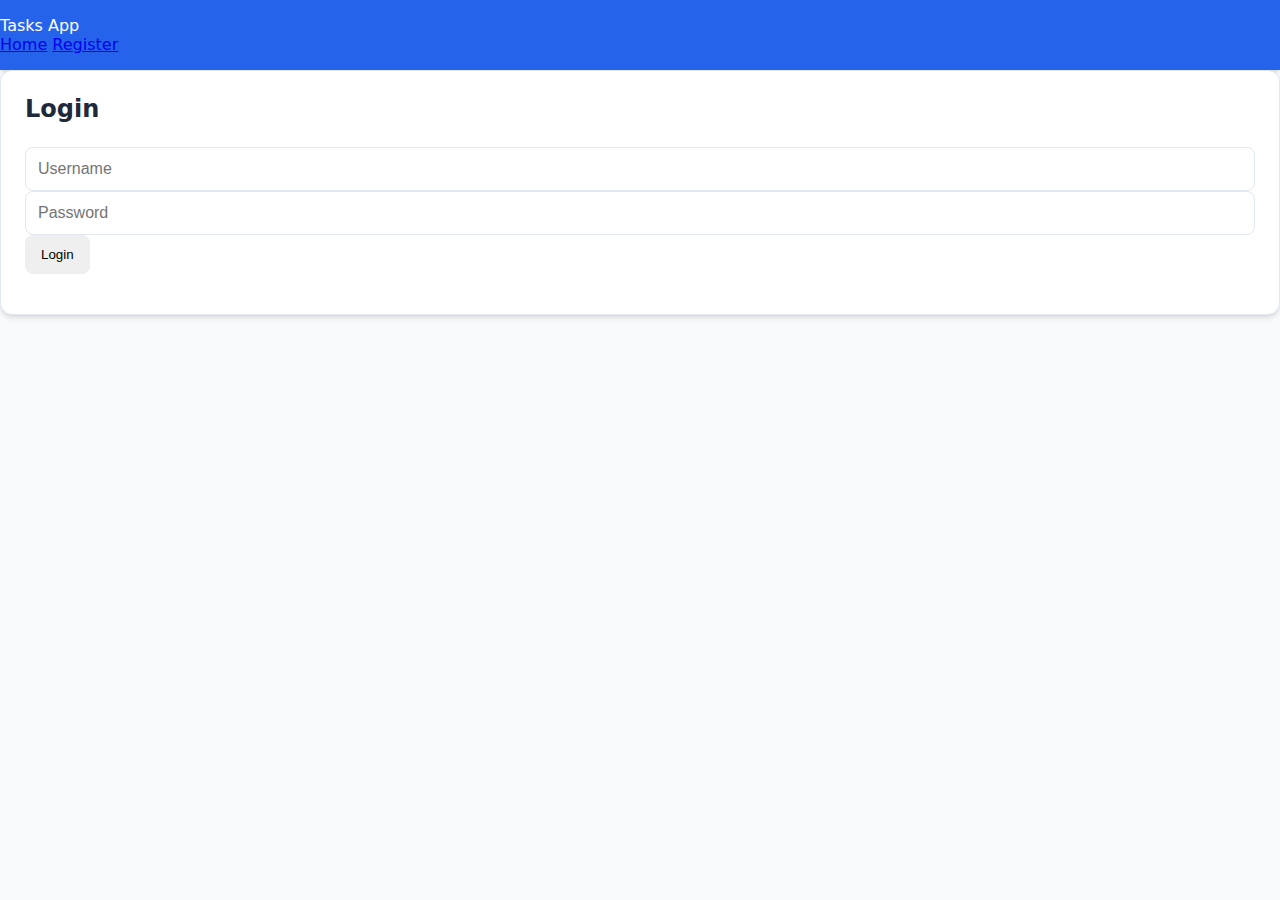
<file: src/main/resources/static/login.html>
<!DOCTYPE html>
<html lang="en">
<head>
    <meta charset="UTF-8">
    <title>Login</title>
    <link rel="stylesheet" href="css/main.css">
</head>
<body>

<nav>
    <div>Tasks App</div>
    <div>
        <a href="index.html">Home</a>
        <a href="register.html">Register</a>
    </div>
</nav>

<div class="card">
    <h2>Login</h2>

    <input id="username" type="text" placeholder="Username">
    <input id="password" type="password" placeholder="Password">

    <button onclick="login()">Login</button>

    <p class="error" id="error"></p>
</div>


<script src="js/api.js"></script>
<script src="js/auth.js"></script>

</body>
</html>
</file>
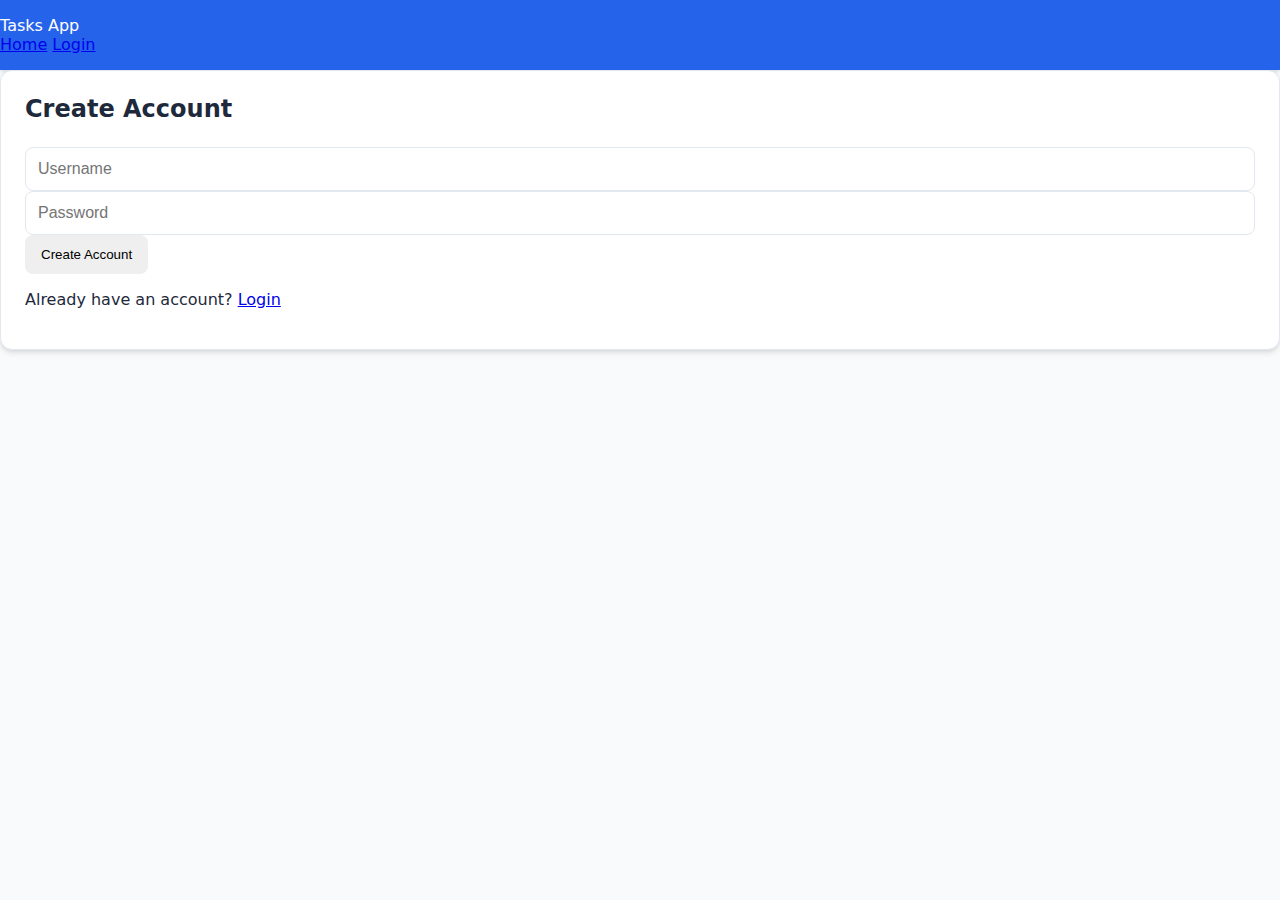
<file: src/main/resources/static/register.html>
<!DOCTYPE html>
<html lang="en">
<head>
    <meta charset="UTF-8">
    <title>Register</title>
    <link rel="stylesheet" href="css/main.css">
</head>
<body>

<nav>
    <div>Tasks App</div>
    <div>
        <a href="index.html">Home</a>
        <a href="login.html">Login</a>
    </div>
</nav>

<div class="card">
    <h2>Create Account</h2>

    <input id="username" type="text" placeholder="Username">
    <input id="password" type="password" placeholder="Password">

    <button onclick="register()">Create Account</button>

    <p>
        Already have an account?
        <a href="login.html">Login</a>
    </p>
</div>

<script src="js/api.js"></script>
<script src="js/auth.js"></script>
</body>
</html>
</file>
<file: src/main/resources/static/css/main.css>
:root {
    --primary: #2563eb;
    --primary-hover: #1d4ed8;
    --bg-main: #f8fafc;
    --text-main: #1e293b;
    --text-muted: #64748b;
    --border: #e2e8f0;
    --white: #ffffff;
    --shadow: 0 4px 6px -1px rgb(0 0 0 / 0.1), 0 2px 4px -2px rgb(0 0 0 / 0.1);
    --success: #10b981;
    --warning: #f59e0b;
    --danger: #ef4444;
}

body {
    margin: 0;
    font-family: 'Inter', -apple-system, system-ui, sans-serif;
    background-color: var(--bg-main);
    color: var(--text-main);
}

/* Landing Page */
.hero {
    background: linear-gradient(135deg, var(--primary) 0%, #4f46e5 100%);
    color: var(--white);
    padding: 8rem 1rem;
    text-align: center;
    margin-bottom: 0;
    clip-path: polygon(0 0, 100% 0, 100% 90%, 0 100%);
}

.hero h2 {
    font-size: 3.5rem;
    font-weight: 800;
    margin-bottom: 1.5rem;
    letter-spacing: -0.05rem;
    line-height: 1.1;
}

.hero p {
    font-size: 1.25rem;
    opacity: 0.95;
    max-width: 600px;
    margin: 0 auto 2.5rem;
    line-height: 1.6;
}

.btn-lg {
    padding: 1rem 2.5rem;
    font-size: 1.1rem;
    font-weight: 600;
    border-radius: 9999px;
    box-shadow: 0 10px 15px -3px rgba(0, 0, 0, 0.1), 0 4px 6px -2px rgba(0, 0, 0, 0.05);
    transition: transform 0.2s;
}

.btn-lg:hover {
    transform: translateY(-2px);
}

.btn-white {
    background: var(--white);
    color: var(--primary);
}

/* Features Section */
.features {
    display: grid;
    grid-template-columns: repeat(auto-fit, minmax(280px, 1fr));
    gap: 2.5rem;
    max-width: 1200px;
    margin: -4rem auto 4rem;
    /* Overlap hero */
    padding: 0 20px;
    position: relative;
    z-index: 10;
}

.feature-card {
    background: var(--white);
    padding: 2.5rem;
    border-radius: 16px;
    box-shadow: 0 20px 25px -5px rgba(0, 0, 0, 0.1), 0 10px 10px -5px rgba(0, 0, 0, 0.04);
    text-align: center;
    border: 1px solid rgba(255, 255, 255, 0.1);
    transition: transform 0.3s ease, box-shadow 0.3s ease;
}

.feature-card:hover {
    transform: translateY(-8px);
    box-shadow: 0 25px 50px -12px rgba(0, 0, 0, 0.25);
}

.feature-icon {
    font-size: 3rem;
    margin-bottom: 1.5rem;
    display: inline-block;
    background: #f0f9ff;
    padding: 1rem;
    border-radius: 50%;
    line-height: 1;
}

.feature-card h3 {
    margin: 0 0 1rem;
    color: var(--text-main);
    font-size: 1.5rem;
    font-weight: 700;
}

.feature-card p {
    color: var(--text-muted);
    line-height: 1.7;
    margin: 0;
}

footer {
    text-align: center;
    padding: 4rem 2rem;
    color: var(--text-muted);
    background: #f8fafc;
    border-top: 1px solid var(--border);
    margin-top: auto;
}

/* Nav */
nav {
    background-color: var(--primary);
    color: var(--white);
    padding: 1rem 0;
    box-shadow: var(--shadow);
}

.nav-container {
    max-width: 1000px;
    margin: 0 auto;
    padding: 0 20px;
    display: flex;
    justify-content: space-between;
    align-items: center;
}

nav h1 {
    margin: 0;
    font-size: 1.25rem;
}

.logout-btn {
    background: rgba(255, 255, 255, 0.1);
    color: white;
    border: 1px solid rgba(255, 255, 255, 0.2);
    width: auto;
    padding: 0.5rem 1rem;
}

/* Layout */
.container {
    max-width: 800px;
    margin: 2rem auto;
    padding: 0 20px;
}

.card {
    background: var(--white);
    border-radius: 12px;
    padding: 1.5rem;
    box-shadow: var(--shadow);
    margin-bottom: 2rem;
    border: 1px solid var(--border);
}

.card h2 {
    margin-top: 0;
    margin-bottom: 1.5rem;
    font-size: 1.5rem;
}

/* Form */
.form-group {
    display: flex;
    flex-direction: column;
    gap: 0.75rem;
}

input,
textarea {
    width: 100%;
    padding: 0.75rem;
    border: 1px solid var(--border);
    border-radius: 8px;
    font-size: 1rem;
    transition: border-color 0.2s;
    box-sizing: border-box;
}

input:focus,
textarea:focus {
    outline: none;
    border-color: var(--primary);
}

textarea {
    min-height: 100px;
    resize: vertical;
}

button {
    cursor: pointer;
    border-radius: 8px;
    font-weight: 500;
    transition: all 0.2s;
    border: none;
    padding: 0.75rem 1rem;
}

.btn-primary {
    background: var(--primary);
    color: white;
}

.btn-primary:hover {
    background: var(--primary-hover);
}

/* List Header & Controls */
.list-header {
    margin-bottom: 2rem;
}

.controls {
    display: flex;
    flex-direction: column;
    gap: 1rem;
    margin-top: 1rem;
}

.filters {
    display: flex;
    gap: 0.5rem;
}

.filter-btn {
    background: #f1f5f9;
    color: var(--text-muted);
    padding: 0.5rem 1rem;
    font-size: 0.875rem;
}

.filter-btn.active {
    background: var(--primary);
    color: white;
}

/* Task List */
#taskList {
    list-style: none;
    padding: 0;
    margin: 0;
}

.task-item {
    padding: 1rem;
    border-bottom: 1px solid var(--border);
    display: flex;
    justify-content: space-between;
    align-items: center;
    transition: background 0.2s;
}

.task-item:last-child {
    border-bottom: none;
}

.task-item:hover {
    background-color: #f8fafc;
}

.task-info {
    flex: 1;
}

.task-info h3 {
    margin: 0;
    font-size: 1.1rem;
}

.task-info p {
    margin: 0.25rem 0 0;
    color: var(--text-muted);
    font-size: 0.875rem;
}

.task-item.completed h3 {
    text-decoration: line-through;

    color: var(--text-muted);
}

/* Modal */
.modal {
    display: none;
    position: fixed;
    z-index: 1000;
    left: 0;
    top: 0;
    width: 100%;
    height: 100%;
    background-color: rgba(0, 0, 0, 0.5);
    align-items: center;
    justify-content: center;
}

.modal-content {
    background-color: var(--white);
    padding: 2rem;
    border-radius: 12px;
    width: 100%;
    max-width: 400px;
    box-shadow: var(--shadow);
}

.modal-footer {
    display: flex;
    justify-content: flex-end;
    gap: 1rem;
    margin-top: 1.5rem;
}

.btn-secondary {
    background: #e2e8f0;
    color: var(--text-main);
}

/* Badges */
.badge {
    padding: 0.25rem 0.5rem;
    border-radius: 999px;
    font-size: 0.75rem;
    font-weight: 500;
}

.badge-admin {
    background: #e0e7ff;
    color: #4338ca;
}

.badge-user {
    background: #dcfce7;
    color: #15803d;
}

.task-actions {
    display: flex;
    gap: 0.5rem;
}

.btn-icon {
    padding: 0.5rem;
    font-size: 0.75rem;
    width: auto;
}

.btn-success {
    background: var(--success);
    color: white;
}

.btn-warning {
    background: var(--warning);
    color: white;
}

.btn-danger {
    background: var(--danger);
    color: white;
}

.empty-state {
    text-align: center;
    padding: 2rem;
    color: var(--text-muted);
}
</file>
